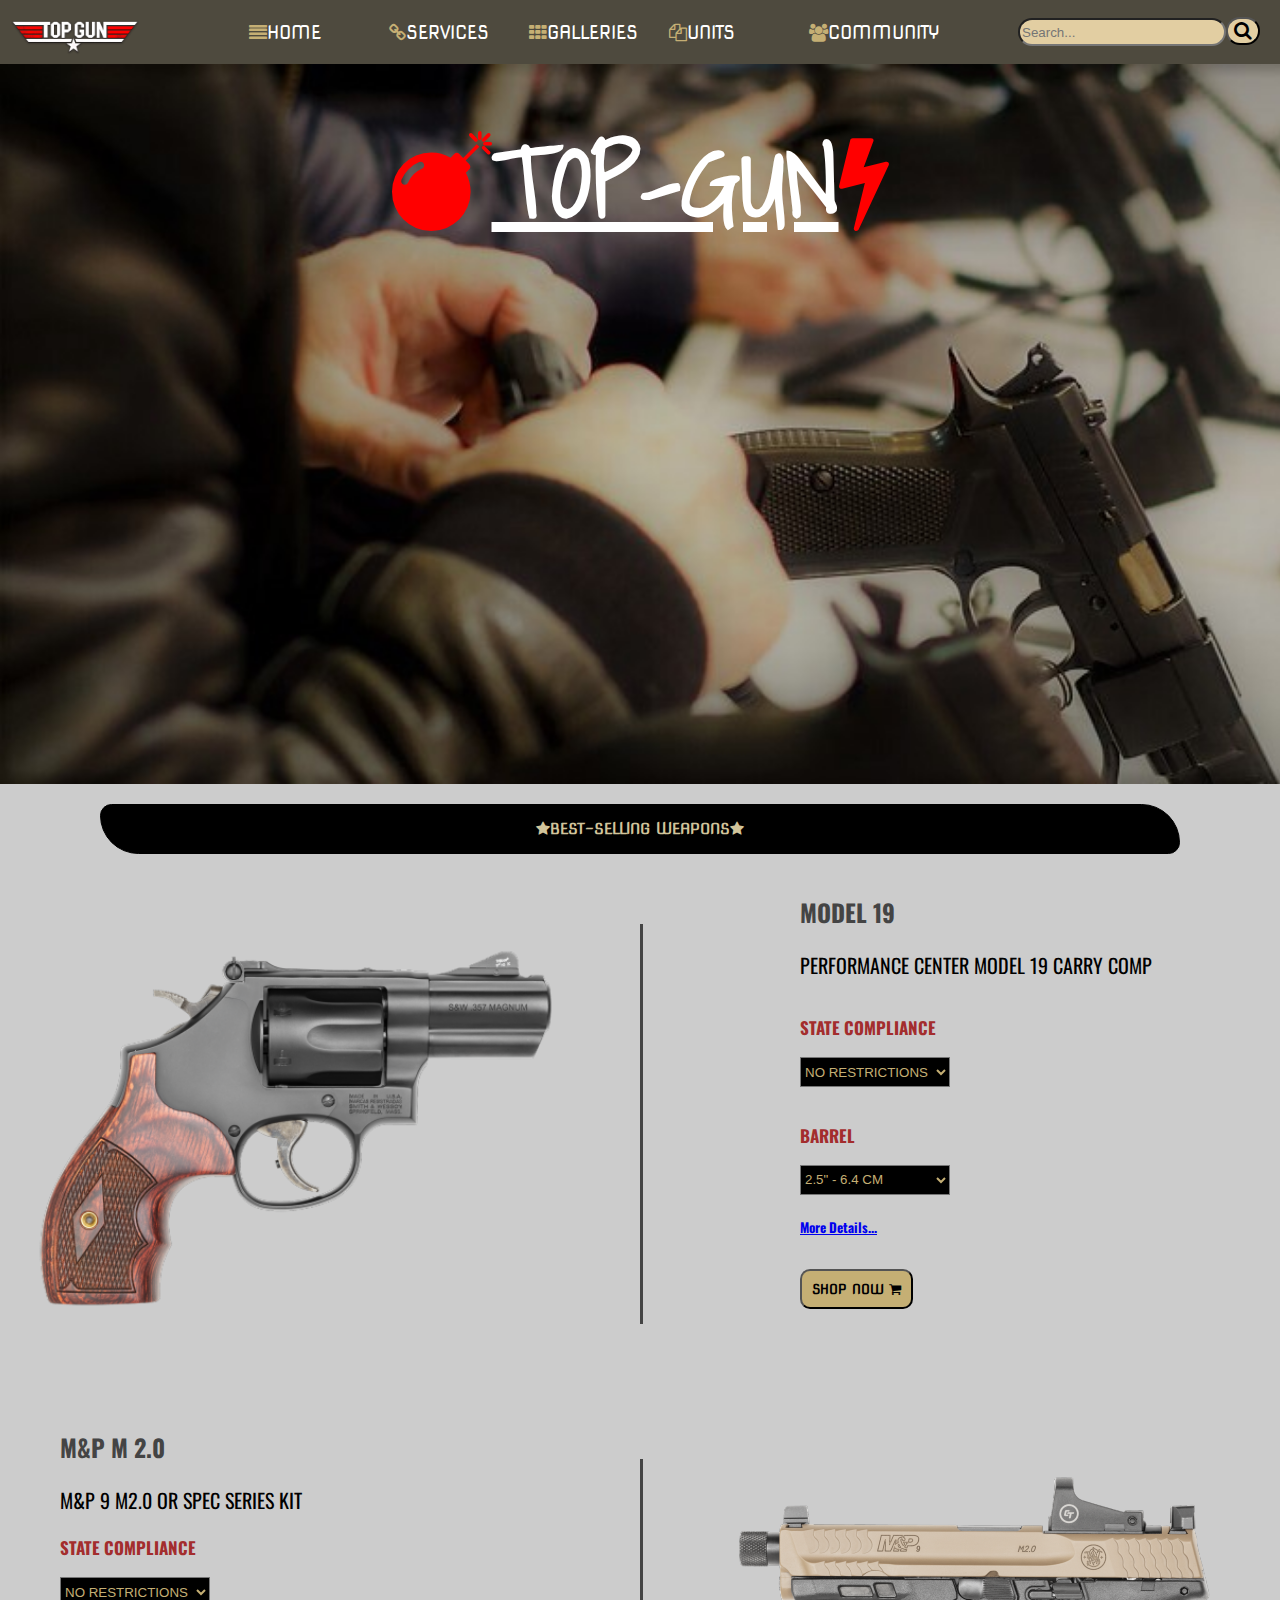
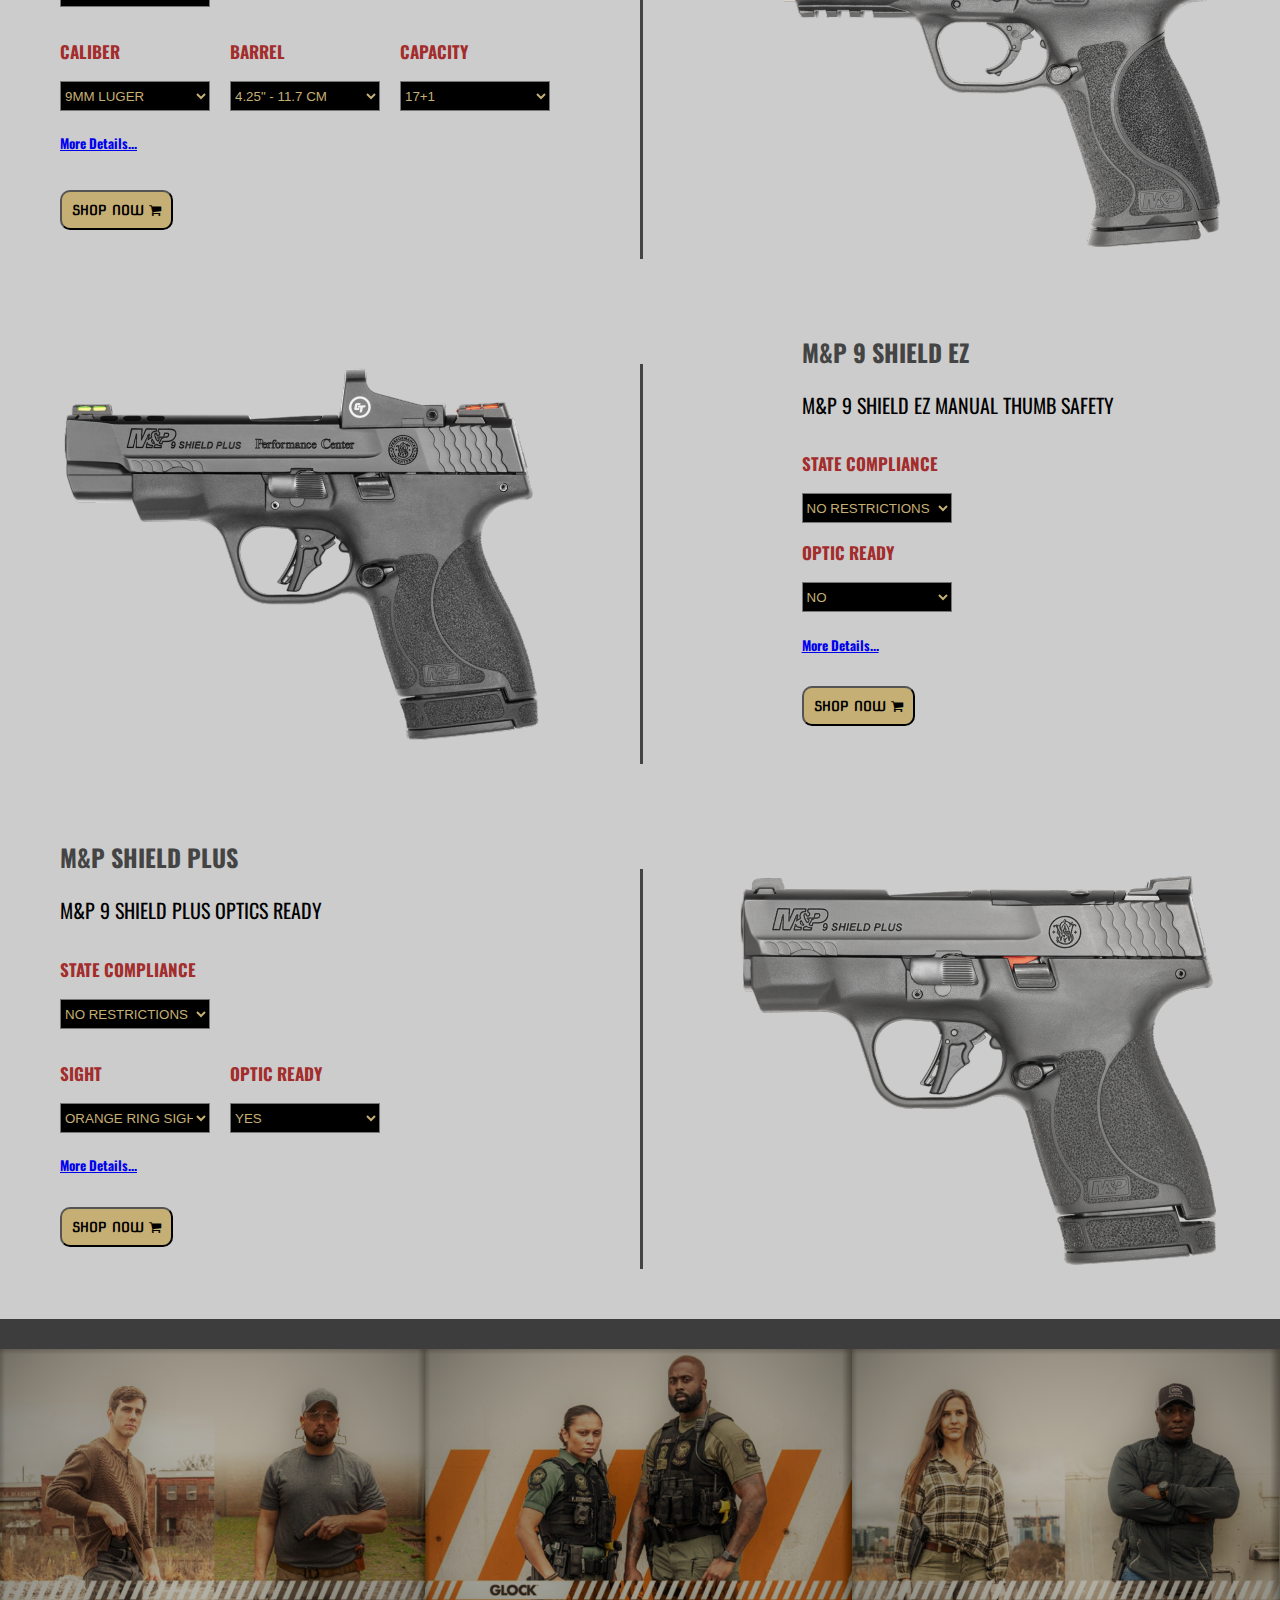
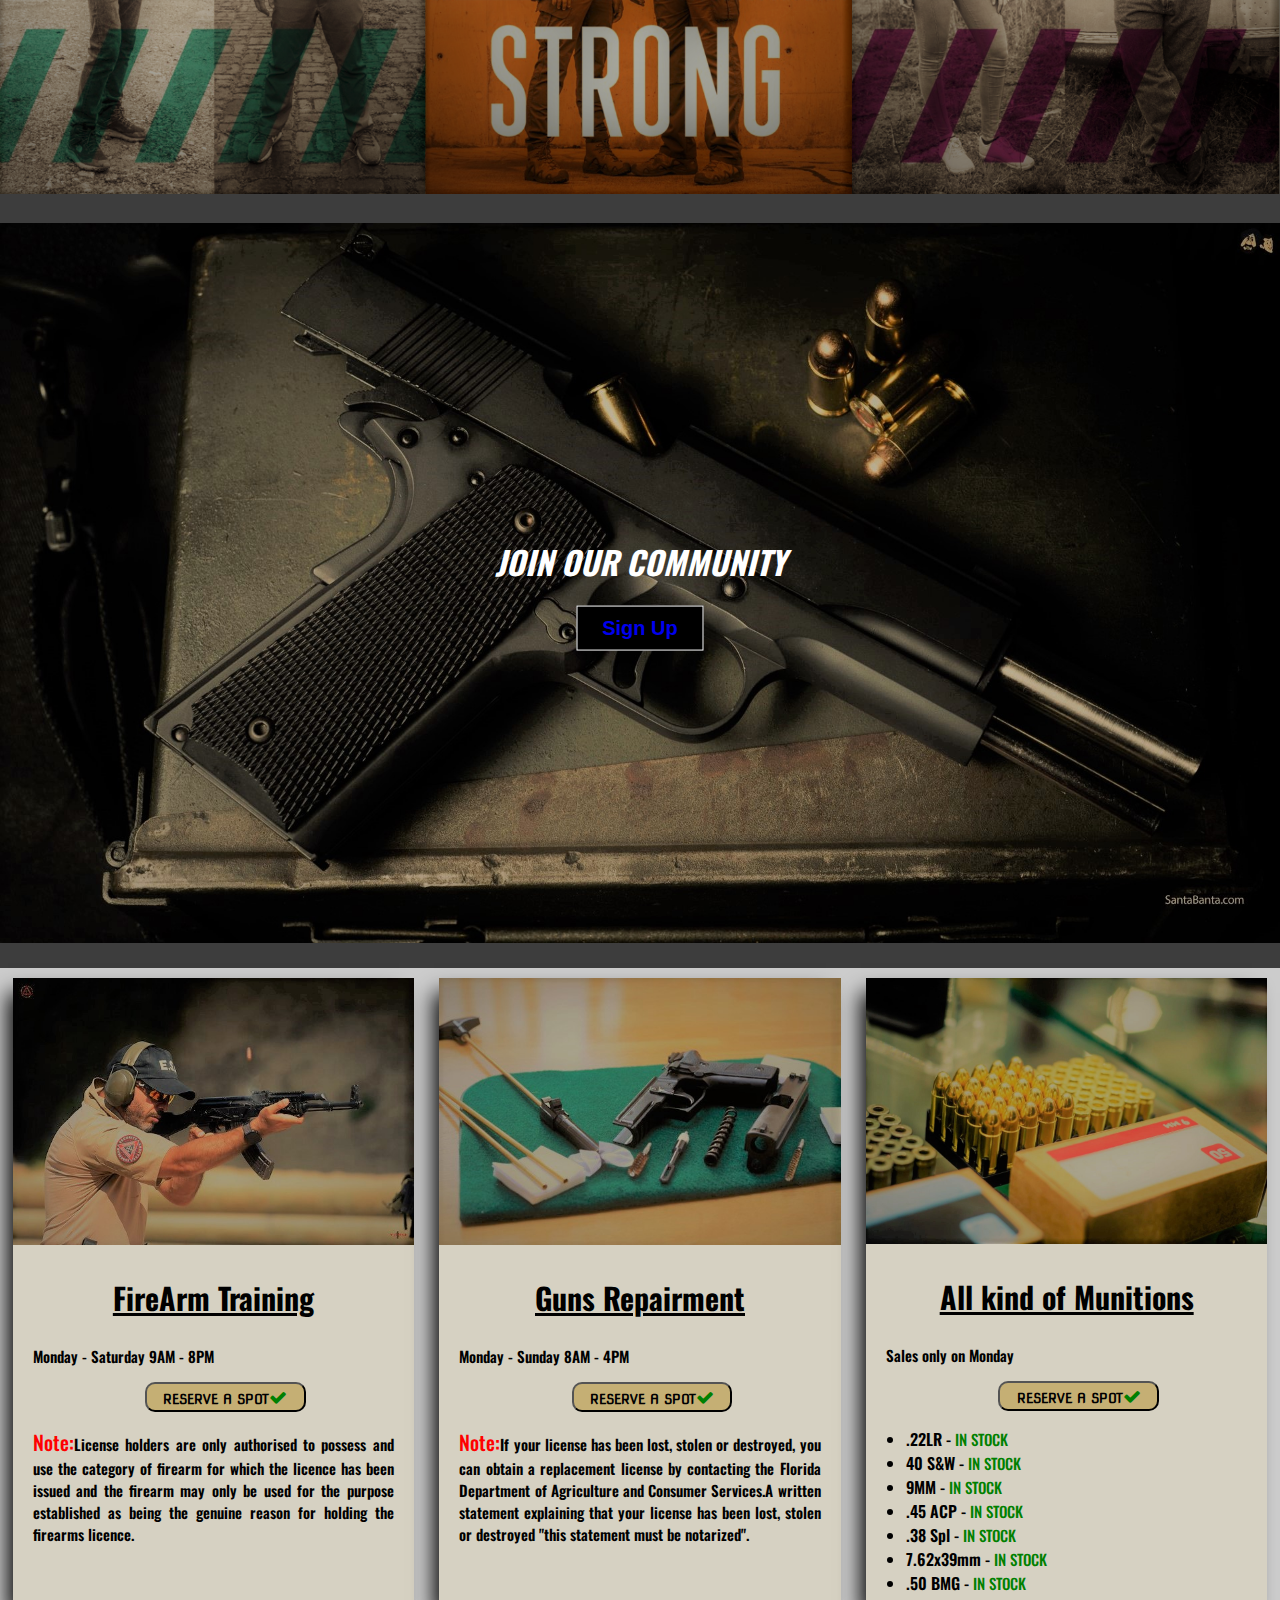
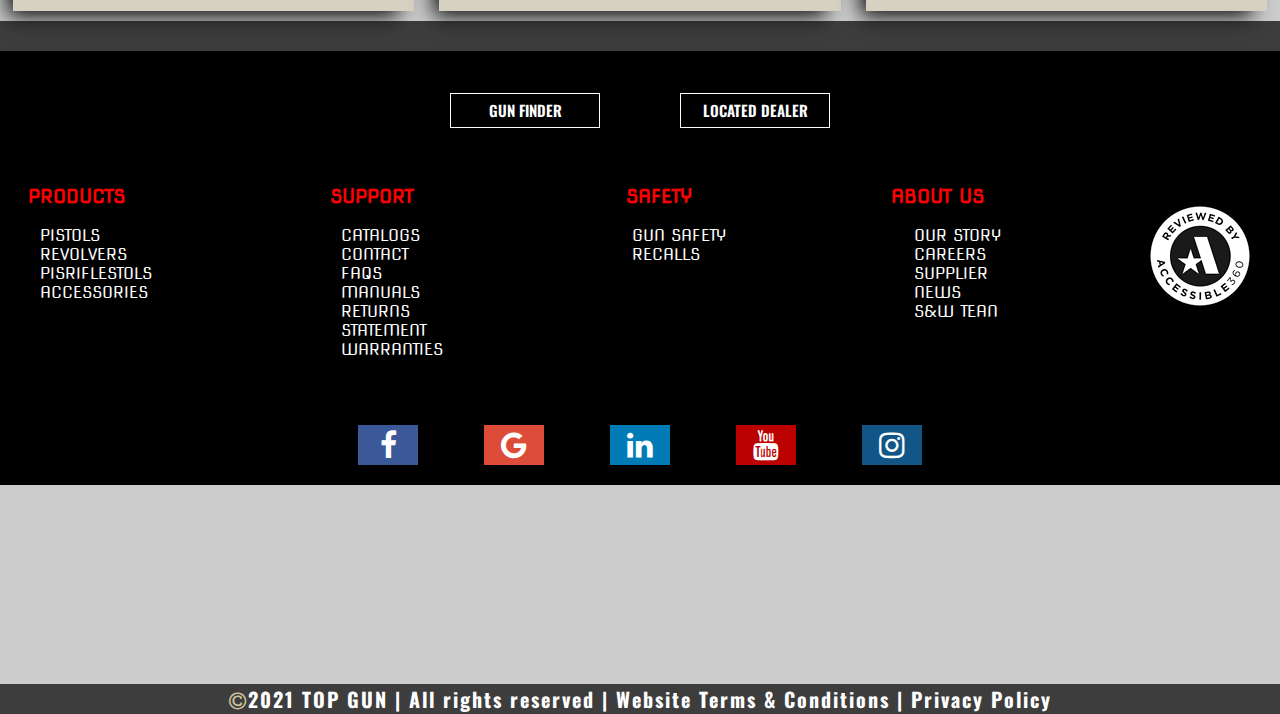
<file: index.html>
<!DOCTYPE html>
<html lang="en">
   <head>
      <meta charset="UTF-8">
      <meta http-equiv="X-UA-Compatible" content="IE=edge">
      <meta name="viewport" content="width=device-width, initial-scale=1.0">
      <title>TOP-GUN</title>
      <link rel="stylesheet" href="css\style.css">
   </head>
   <body>

      <!-- Navigation bar -->
      <div class="menu">
         <div class="logo">
            <img src="img\topgun.png" alt="logo">
         </div>
         <div class="nav">
            <ul>
               <li><a href="index.html"><i class="fa fa-align-justify"></i>HOME</a></li>
               <li><a href="#"><i class="fa fa-chain"></i>SERVICES</a></li>
               <li><a href="#"><i class="fa fa-th"></i>GALLERIES</a></li>
               <li><a href="#"><i class="fa fa-copy"></i>UNITS</a></li>
               <li><a href="#"><i class="fa fa-users"></i>COMMUNITY</a></li>
            </ul>
         </div>
         <div class="search-container">
            <input type="text" placeholder="Search..." name="search">
            <button type="submit"><i class="fa fa-search"></i></button>
         </div>
      </div>

      <!-- Full Image -->
      <div class="fullImage">
         <div class="text">
            <h1><i class="fa fa-bomb" aria-hidden="true"></i>TOP-GUN<i class="fa fa-bolt" aria-hidden="true"></i></h1>
         </div>
      </div>

      <!-- SELLING-->
      <div class="selling">
         <h3><i class="fa fa-star" aria-hidden="true"></i>BEST-SELLING WEAPONS<i class="fa fa-star" aria-hidden="true"></i></h3>
      </div>

      <!-- Article 1 -->
      <div class="article1">
         <div class="model1">
            <img src="img\model1.png" alt="model1">
         </div>
         <div class="vl"></div>
         <div class="notes">
            <h2>MODEL 19</h2>
            <p>PERFORMANCE CENTER MODEL 19 CARRY COMP</p>
            <div class="restrictions">
               <p>STATE COMPLIANCE</p>
               <select id="restrictions-details">
                  <option value="NO RESTRICTIONS">NO RESTRICTIONS</option>
                  <option value="MA">MA</option>
                  <option value="CA">CA</option>
               </select>
            </div>
            <div class="barrel">
               <p>BARREL</p>
               <select id="barrel">
                  <option value="first">2.5" - 6.4 CM</option>
                  <option value="second">3" - 7.6 CM</option>
               </select>
            </div>
            <div class="details">
               <h5><a href="details.html">More Details...</a></h5>
            </div>
            <button>SHOP NOW <i class="fa fa-shopping-cart" aria-hidden="true"></i></button>
         </div>
      </div>
      <div class="hr">
         <hr/>
      </div>

      <!-- Article 2 -->
      <div class="article2">
         <div class="notes">
            <h2>M&P M 2.0</h2>
            <p>M&P 9 M2.0 OR SPEC SERIES KIT</p>
            <div class="restrictions">
               <p>STATE COMPLIANCE</p>
               <select id="restrictions-details">
                  <option value="NO RESTRICTIONS">NO RESTRICTIONS</option>
                  <option value="MA">MA</option>
                  <option value="CA">CA</option>
               </select>
            </div>
            <div class="caliberBarrel">
               <div class="caliber">
                  <p>CALIBER</p>
                  <select name="caliber" id="caliberId">
                     <option value="9mm">9MM LUGER</option>
                     <option value="40s">40 S&W</option>
                     <option value="45">45 AUTO</option>
                  </select>
               </div>
               <div class="barrel">
                  <p>BARREL</p>
                  <select name="barrelselect" id="barrelselect">
                     <option value="4.25">4.25" - 11.7 CM</option>
                     <option value="4.6">4.6" - 10.8 CM</option>
                     <option value="5">5" - 12.7 CM</option>
                  </select>
               </div>
               <div class="capacity">
                  <p>CAPACITY</p>
                  <select name="capacitySelect" id="capacitySelect">
                     <option value="18">17+1</option>
                     <option value="16">15+1</option>
                     <option value="11">10+1</option>
                  </select>
               </div>
            </div>
            <div class="details">
               <h5><a href="details.html">More Details...</a></h5>
            </div>
            <button>SHOP NOW <i class="fa fa-shopping-cart" aria-hidden="true"></i></button>
         </div>
         <div class="v2"></div>
         <div class="model2">
            <img src="img\model2.png" alt="model2">
         </div>
      </div>
      <div class="hr">
         <hr/>
      </div>

      <!-- ARTICLE 3 -->
      <div class="article3">
         <div class="model3">
            <img src="img\model3.png" alt="model3">
         </div>
         <div class="v3"></div>
         <div class="notes">
            <h2>M&P 9 SHIELD EZ</h2>
            <p>M&P 9 SHIELD EZ MANUAL THUMB SAFETY</p>
            <div class="restrictions">
               <p>STATE COMPLIANCE</p>
               <select id="restrictions-details">
                  <option value="NO RESTRICTIONS">NO RESTRICTIONS</option>
                  <option value="MA">MA</option>
                  <option value="CA">CA</option>
               </select>
            </div>
            <div class="optic">
               <p>OPTIC READY</p>
               <select id="optic">
                  <option value="NO">NO</option>
                  <option value="yes">YES</option>
               </select>
            </div>
            <div class="details">
               <h5><a href="details.html">More Details...</a></h5>
            </div>
            <button>SHOP NOW <i class="fa fa-shopping-cart" aria-hidden="true"></i></button>
         </div>
      </div>
      <div class="hr">
         <hr/>
      </div>

      <!-- ARTICLE 4 -->
      <div class="article4">
         <div class="notes">
            <h2>M&P SHIELD PLUS</h2>
            <p>M&P 9 SHIELD PLUS OPTICS READY</p>
            <div class="restrictions">
               <p>STATE COMPLIANCE</p>
               <select id="restrictions-details">
                  <option value="NO RESTRICTIONS">NO RESTRICTIONS</option>
                  <option value="MA">MA</option>
                  <option value="CA">CA</option>
               </select>
            </div>
            <div class="sightoptic">
               <div class="sight">
                  <p>SIGHT</p>
                  <select name="sightselect" id="sightselect">
                     <option value="orange">ORANGE RING SIGHT</option>
                     <option value="white">WHITE DOT</option>
                  </select>
               </div>
               <div class="optic">
                  <p>OPTIC READY</p>
                  <select name="opticready" id="popticready">
                     <option value="YES">YES</option>
                     <option value="NO">NO</option>
                  </select>
               </div>
            </div>
            <div class="details">
               <h5><a href="details.html">More Details...</a></h5>
            </div>
            <button>SHOP NOW <i class="fa fa-shopping-cart" aria-hidden="true"></i></button>
         </div>
         <div class="v4"></div>
         <div class="model4">
            <img src="img\model4.png" alt="model4">
         </div>
      </div>
      <div class="blackborder">
      </div>

      <!-- TEAMS -->
      <div class="teamsphotos">
         <div class="team1"><img src="img\team1.PNG" alt="team1"></div>
         <div class="team2"><img src="img\team2.PNG" alt="team1"></div>
         <div class="team3"><img src="img\team3.PNG" alt="team1"></div>
      </div>
      <div class="blackborder">
      </div>

      <!-- SIGN UP WITH PHOTO BACKGROUND -->
      <div class="signUp">
         <div class="signUp-text">
            <h1>JOIN OUR COMMUNITY</h1>
            <button type="submit"><b><a href="signUpForm.html">Sign Up</a></b></button>
         </div>
      </div>
      <div class="blackborder">
      </div>
      
      <!-- STORES -->
      <div class="stores">
         <div class="store1">
            <img src="img\store1.png" alt="">
            <h2>FireArm Training</h2>
            <p>Monday - Saturday 9AM - 8PM</p>
            <button>RESERVE A SPOT<i class="fa fa-check" aria-hidden="true"></i></button>
            <p><span>Note:</span>License holders are only authorised to possess and use the category of firearm for which the licence has been issued and the firearm may only be used for the purpose established as being the genuine reason for holding the firearms licence.</p>
         </div>
         <div class="store2">
            <img src="img\store2.png" alt="">
            <h2>Guns Repairment</h2>
            <p>Monday - Sunday 8AM - 4PM</p>
            <button>RESERVE A SPOT<i class="fa fa-check" aria-hidden="true"></i></button>
            <p><span>Note:</span>If your license has been  lost, stolen or destroyed, you can obtain a replacement license by contacting the Florida Department of Agriculture and Consumer Services.A written statement explaining that your license has been lost, stolen or destroyed "this statement must be notarized".</p>
         </div>
         <div class="store3">
            <img src="img\store3.png" alt="">
            <h2>All kind of Munitions</h2>
            <p></i>Sales only on Monday</p>
            <button>RESERVE A SPOT<i class="fa fa-check" aria-hidden="true"></i></button>
            <ul>
               <li>.22LR - <span class="stock">IN STOCK</span></li>
               <li>40 S&W - <span class="stock">IN STOCK</span></li>
               <li>9MM - <span class="stock">IN STOCK</span></li>
               <li>.45 ACP - <span class="stock">IN STOCK</span></li>
               <li>.38 Spl - <span class="stock">IN STOCK</span></li>
               <li>7.62x39mm - <span class="stock">IN STOCK</span></li>
               <li>.50 BMG - <span class="stock">IN STOCK</span></li>
            </ul>
         </div>
      </div>
      <div class="blackborder1">
      </div>

      <!-- FOOTER -->
      <div class="footer">
         <div class="row1">
            <div class="gunFinder">
               <button>GUN FINDER</button>
            </div>
            <div class="locateDealer">
               <button>LOCATED DEALER</button>
            </div>
         </div>
         <div class="row2">
            <div class="products">
               <h3>PRODUCTS</h3>
               <ul>
                  <li><a href="#">PISTOLS</a></li>
                  <li><a href="#">REVOLVERS</a></li>
                  <li><a href="#">PISRIFLESTOLS</a></li>
                  <li><a href="#">ACCESSORIES</a></li>
               </ul>
            </div>
            <div class="support">
               <h3>SUPPORT</h3>
               <ul>
                  <li><a href="#">CATALOGS</a></li>
                  <li><a href="#">CONTACT</a></li>
                  <li><a href="#">FAQS</a></li>
                  <li><a href="#">MANUALS</a></li>
                  <li><a href="#">RETURNS</a></li>
                  <li><a href="#">STATEMENT</a></li>
                  <li><a href="#">WARRANTIES</a></li>
               </ul>
            </div>
            <div class="safety">
               <h3>SAFETY</h3>
               <ul>
                  <li><a href="#">GUN SAFETY</a></li>
                  <li><a href="#">RECALLS</a></li>
               </ul>
            </div>
            <div class="aboutUs">
               <h3>ABOUT US</h3>
               <ul>
                  <li><a href="#">OUR STORY</a></li>
                  <li><a href="#">CAREERS</a></li>
                  <li><a href="#">SUPPLIER</a></li>
                  <li><a href="#">NEWS</a></li>
                  <li><a href="#">S&W TEAN</a></li>
               </ul>
            </div>
            <div class="logo">
               <img src="img\logo.png" alt="">
            </div>
         </div>
         <div class="row3">
            <div class="socialmedias">
               <a href="#" class="fa fa-facebook"></a>
               <a href="#" class="fa fa-google"></a>
               <a href="#" class="fa fa-linkedin"></a>
               <a href="#" class="fa fa-youtube"></a>
               <a href="#" class="fa fa-instagram"></a>
            </div>
         </div>
      </div>

      <!-- MAP   -->
      <div class="map">
         <iframe src="https://www.google.com/maps/embed?pb=!1m18!1m12!1m3!1d3299.178721228633!2d-80.69626286262242!3d34.21845472501584!2m3!1f0!2f0!3f0!3m2!1i1024!2i768!4f13.1!3m3!1m2!1s0x8855f95744ae5115%3A0x85f86283aeef76d6!2sTop%20Gun%20Indoor%20Pistol%20Range%20LLC!5e0!3m2!1sen!2s!4v1634065229550!5m2!1sen!2s" loading="lazy"></iframe>
      </div>
      
      <!-- NOTES OF FOOTER -->
      <div class="notesFooter">
         <h4><i class="fa fa-copyright" aria-hidden="true"></i>2021 TOP GUN | All rights reserved | Website Terms & Conditions | Privacy Policy</h4>
      </div>
   </body>
   <!-- LINKS -->
   <link rel="stylesheet" href="https://cdnjs.cloudflare.com/ajax/libs/font-awesome/4.7.0/css/font-awesome.min.css">
   <link rel="preconnect" href="https://fonts.googleapis.com">
   <link rel="preconnect" href="https://fonts.gstatic.com" crossorigin>
   <link href="https://fonts.googleapis.com/css2?family=Nova+Square&display=swap" rel="stylesheet">
   <link rel="preconnect" href="https://fonts.googleapis.com">
   <link rel="preconnect" href="https://fonts.gstatic.com" crossorigin>
   <link href="https://fonts.googleapis.com/css2?family=Birthstone&family=Italianno&family=Shadows+Into+Light&display=swap" rel="stylesheet">
   <link rel="preconnect" href="https://fonts.googleapis.com">
   <link rel="preconnect" href="https://fonts.gstatic.com" crossorigin>
   <link href="https://fonts.googleapis.com/css2?family=Birthstone&family=Fredoka+One&family=Italianno&family=Shadows+Into+Light&display=swap" rel="stylesheet">
   <link rel="preconnect" href="https://fonts.googleapis.com">
   <link rel="preconnect" href="https://fonts.gstatic.com" crossorigin>
   <link href="https://fonts.googleapis.com/css2?family=Oswald:wght@300&display=swap" rel="stylesheet">
</html>
</file>
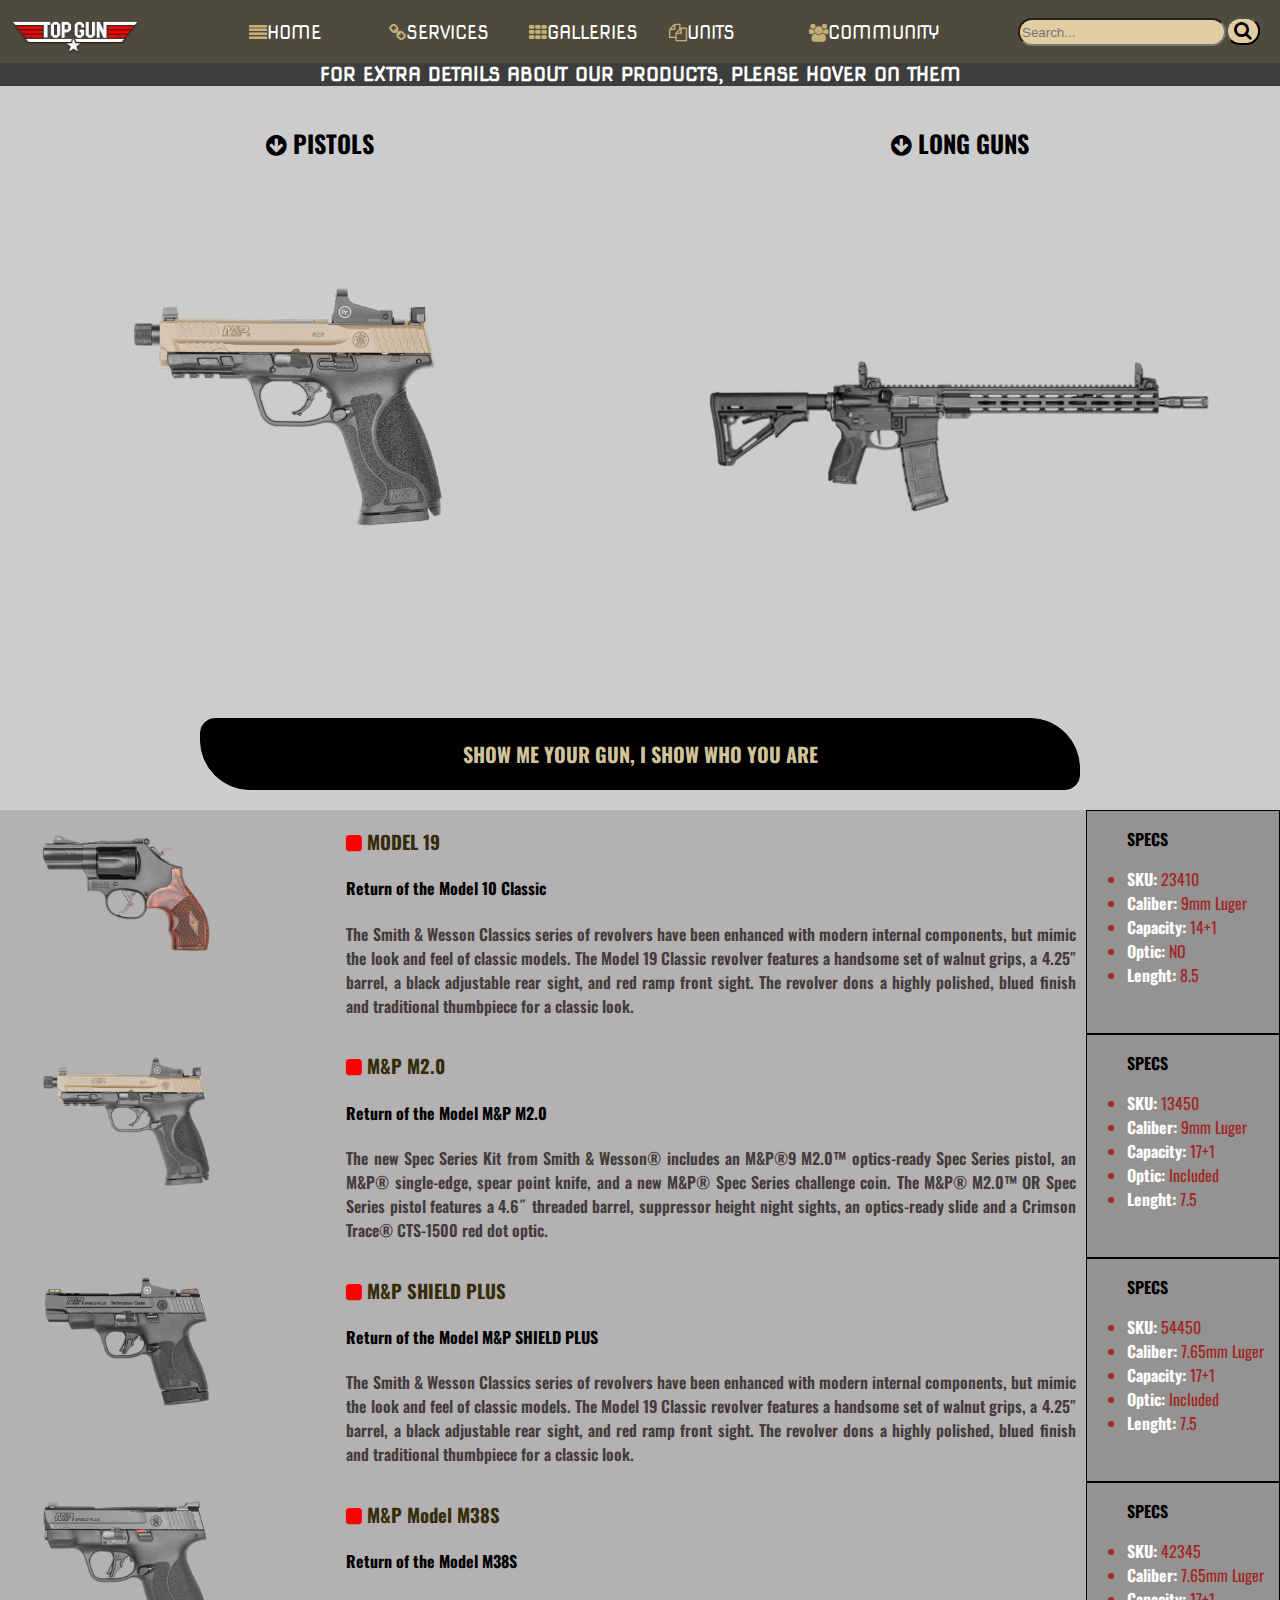
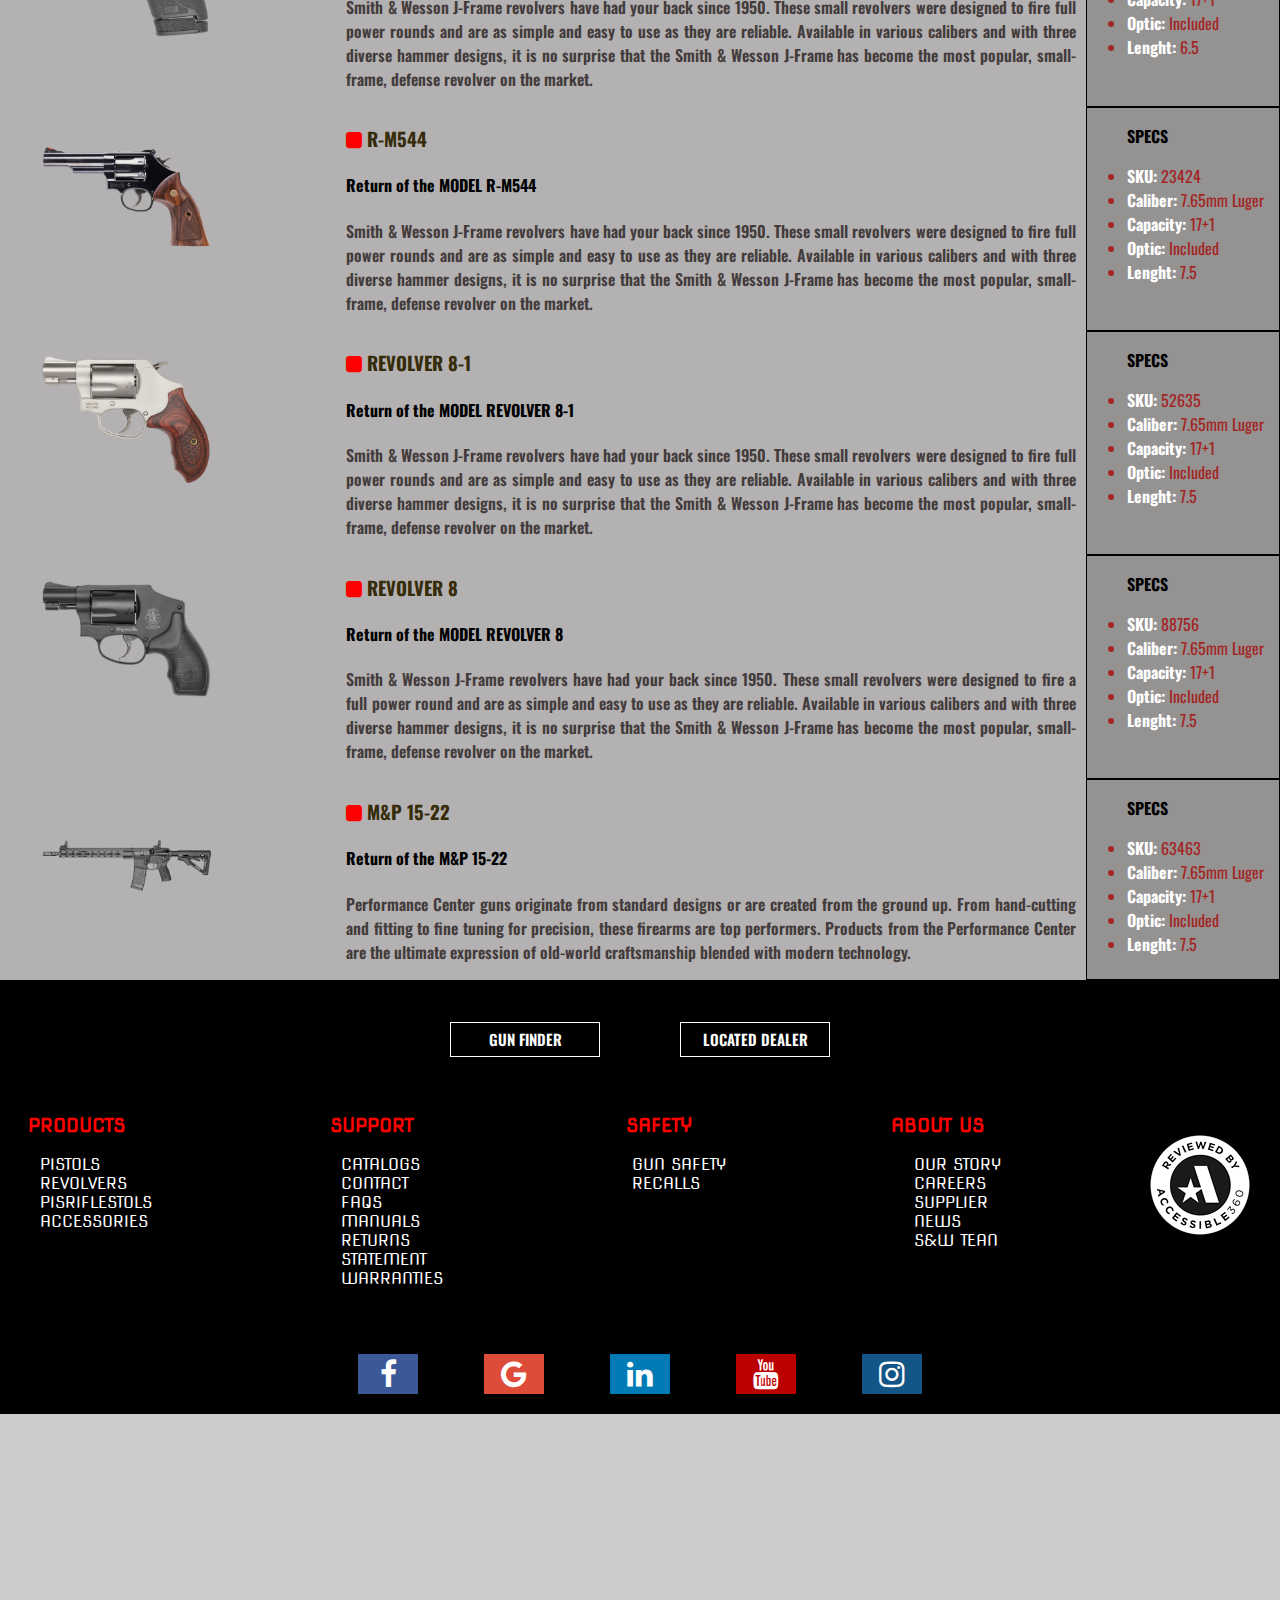
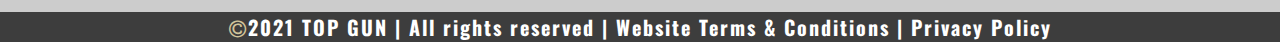
<file: details.html>
<!DOCTYPE html>
<html lang="en">
   <head>
      <meta charset="UTF-8">
      <meta http-equiv="X-UA-Compatible" content="IE=edge">
      <meta name="viewport" content="width=device-width, initial-scale=1.0">
      <link rel="stylesheet" href="css\details.css">
      <link rel="stylesheet" href="css\style.css">
      <title>Details of Products</title>
   </head>

   <!-- Navigation bar -->
   <div class="menu">
      <div class="logo">
         <img src="img\topgun.png" alt="logo">
      </div>
      <div class="nav">
         <ul>
            <li><a href="index.html"><i class="fa fa-align-justify"></i>HOME</a></li>
            <li><a href="#"><i class="fa fa-chain"></i>SERVICES</a></li>
            <li><a href="#"><i class="fa fa-th"></i>GALLERIES</a></li>
            <li><a href="#"><i class="fa fa-copy"></i>UNITS</a></li>
            <li><a href="#"><i class="fa fa-users"></i>COMMUNITY</a></li>
         </ul>
      </div>
      <div class="search-container">
         <input type="text" placeholder="Search..." name="search">
         <button type="submit"><i class="fa fa-search"></i></button>
      </div>
   </div>

   <!-- DETAILS NOTIFY -->
   <div class="detailsNotify">
      <h3>FOR EXTRA DETAILS ABOUT OUR PRODUCTS, PLEASE HOVER ON THEM</h3>
   </div>

   <!-- DETAILS CONTAINERS -->
   <div class="divi">
      <div class="container">
         <h2><i class="fa fa-arrow-circle-down" aria-hidden="true"></i> PISTOLS</h2>
         <img src="img\model2.png" alt="Avatar" class="image">
         <div class="overlay">
            <div class="text">
               <h1>SHORT GUNS</h1>
               After the revolver, the semi-automatic pistol was the next step in the development of the pistol. By avoiding multiple chambers—which need to be individually reloaded—semi-automatic pistols delivered faster rates of fire and required only a few seconds to reload, by pushing a button or flipping a switch, and the magazine slides out to be replaced by a fully-loaded one. In blowback-type semi-automatics, the recoil force is used to push the slide back and eject the shell (if any) so that the magazine spring can push another round up; then as the slide returns, it chambers the round. An example of a modern blowback action semi-automatic pistol is the Walther PPK. Blowback pistols are some of the more simply designed handguns. Many semi-automatic pistols today operate using short-recoil. This design is often coupled with the Browning type tilting barrel.A machine pistol is a pistol that is capable of burst-fire or fully automatic fire. The first machine pistol was produced by the Austro-Hungarian Empire in 1916, as the Steyr Repetierpistole M1912/P16, and the term is derived from the German word maschinenpistolen.
            </div>
         </div>
      </div>
      <div class="container2">
         <h2><i class="fa fa-arrow-circle-down" aria-hidden="true"></i> LONG GUNS</h2>
         <img src="img\model5.png" alt="Avatar" class="image">
         <div class="overlay2">
            <div class="text">
               <h1>AUTOMATIC RIFFLES</h1>
               Almost all long-arms have front grips (forearms) and shoulder stocks, which provides the user the ability to hold the firearm more steadily than a handgun. In addition, the long barrel of a long gun usually provides a longer distance between the front and rear sights, providing the user with more precision when aiming. The presence of a stock makes the use of a telescopic sight or red dot sight easier than with a hand gun.
               The mass of a long gun is usually greater than that of a short gun, making the long gun more expensive to transport, and more difficult and tiring to carry. The increased moment of inertia makes the long gun slower and more difficult to traverse and elevate, and it is thus slower and more difficult to adjust the aim. However, this also results in greater stability in aiming. The greater amount of material in a long gun tends to make it more expensive to manufacture, other factors being equal. The greater size makes it more difficult to conceal, and more inconvenient to use in confined quarters, as well as requiring a larger storage space.[4]
               As long guns include a stock which is braced against the shoulder, the recoil when firing is transferred directly into the body of the user. This allows better control of aim than handguns.
            </div>
         </div>
      </div>
   </div>
   <div class="productsheader">
      <h3>SHOW ME YOUR GUN, I SHOW WHO YOU ARE</h3>
   </div>

   <!-- PRODUCTS -->
   <div class="product1">
      <div class="productimage">
         <img src="imgProducts\product1.png" alt="model1">
      </div>
      <div class="product1text">
         <h3><i class="fa fa-square" aria-hidden="true"></i> MODEL 19</h3>
         <h4>Return of the Model 10 Classic</h4>
         <p>The Smith & Wesson Classics series of revolvers have been enhanced with modern internal components, but mimic the look and feel of classic models.  The Model 19 Classic revolver features a handsome set of walnut grips, a 4.25″ barrel, a black adjustable rear sight, and red ramp front sight.  The revolver dons a highly polished, blued finish and traditional thumbpiece for a classic look.</p>
      </div>
      <div class="specs">
         <ul>
            <p>SPECS</p>
            <li><span>SKU: </span> 23410</li>
            <li><span>Caliber: </span> 9mm Luger</li>
            <li><span>Capacity: </span> 14+1</li>
            <li><span>Optic: </span> NO</li>
            <li><span>Lenght: </span> 8.5</li>
         </ul>
      </div>
   </div>
   <div class="product1">
      <div class="productimage">
         <img src="imgProducts\product2.png" alt="model1">
      </div>
      <div class="product1text">
         <h3><i class="fa fa-square" aria-hidden="true"></i> M&P M2.0</h3>
         <h4>Return of the Model M&P M2.0</h4>
         <p>The new Spec Series Kit from Smith & Wesson® includes an M&P®9 M2.0™ optics-ready Spec Series pistol, an M&P® single-edge, spear point knife, and a new M&P® Spec Series challenge coin. The M&P® M2.0™ OR Spec Series pistol features a 4.6˝ threaded barrel, suppressor height night sights, an optics-ready slide and a Crimson Trace® CTS-1500 red dot optic.</p>
      </div>
      <div class="specs">
         <ul>
            <p>SPECS</p>
            <li><span>SKU: </span> 13450</li>
            <li><span>Caliber: </span> 9mm Luger</li>
            <li><span>Capacity: </span> 17+1</li>
            <li><span>Optic: </span> Included</li>
            <li><span>Lenght: </span> 7.5</li>
         </ul>
      </div>
   </div>
   <div class="product1">
      <div class="productimage">
         <img src="imgProducts\product3.png" alt="model1">
      </div>
      <div class="product1text">
         <h3><i class="fa fa-square" aria-hidden="true"></i> M&P SHIELD PLUS</h3>
         <h4>Return of the Model M&P SHIELD PLUS</h4>
         <p>The Smith & Wesson Classics series of revolvers have been enhanced with modern internal components, but mimic the look and feel of classic models.  The Model 19 Classic revolver features a handsome set of walnut grips, a 4.25″ barrel, a black adjustable rear sight, and red ramp front sight.  The revolver dons a highly polished, blued finish and traditional thumbpiece for a classic look.</p>
      </div>
      <div class="specs">
         <ul>
            <p>SPECS</p>
            <li><span>SKU: </span> 54450</li>
            <li><span>Caliber: </span> 7.65mm Luger</li>
            <li><span>Capacity: </span> 17+1</li>
            <li><span>Optic: </span> Included</li>
            <li><span>Lenght: </span> 7.5</li>
         </ul>
      </div>
   </div>
   <div class="product1">
      <div class="productimage">
         <img src="imgProducts\product4.png" alt="model1">
      </div>
      <div class="product1text">
         <h3><i class="fa fa-square" aria-hidden="true"></i> M&P Model M38S</h3>
         <h4>Return of the Model M38S</h4>
         <p>Smith & Wesson J-Frame revolvers have had your back since 1950.  These small revolvers were designed to fire full power rounds and are as simple and easy to use as they are reliable.  Available in various calibers and with three diverse hammer designs, it is no surprise that the Smith & Wesson J-Frame has become the most popular, small-frame, defense revolver on the market.</p>
      </div>
      <div class="specs">
         <ul>
            <p>SPECS</p>
            <li><span>SKU: </span> 42345</li>
            <li><span>Caliber: </span> 7.65mm Luger</li>
            <li><span>Capacity: </span> 17+1</li>
            <li><span>Optic: </span> Included</li>
            <li><span>Lenght: </span> 6.5</li>
         </ul>
      </div>
   </div>
   <div class="product1">
      <div class="productimage">
         <img src="imgProducts\product5.png" alt="model1">
      </div>
      <div class="product1text">
         <h3><i class="fa fa-square" aria-hidden="true"></i> R-M544</h3>
         <h4>Return of the MODEL R-M544</h4>
         <p>Smith & Wesson J-Frame revolvers have had your back since 1950.  These small revolvers were designed to fire full power rounds and are as simple and easy to use as they are reliable.  Available in various calibers and with three diverse hammer designs, it is no surprise that the Smith & Wesson J-Frame has become the most popular, small-frame, defense revolver on the market.</p>
      </div>
      <div class="specs">
         <ul>
            <p>SPECS</p>
            <li><span>SKU: </span> 23424</li>
            <li><span>Caliber: </span> 7.65mm Luger</li>
            <li><span>Capacity: </span> 17+1</li>
            <li><span>Optic: </span> Included</li>
            <li><span>Lenght: </span> 7.5</li>
         </ul>
      </div>
   </div>
   <div class="product1">
      <div class="productimage">
         <img src="imgProducts\product6.png" alt="model1">
      </div>
      <div class="product1text">
         <h3><i class="fa fa-square" aria-hidden="true"></i> REVOLVER 8-1</h3>
         <h4>Return of the MODEL REVOLVER 8-1</h4>
         <p>Smith & Wesson J-Frame revolvers have had your back since 1950.  These small revolvers were designed to fire full power rounds and are as simple and easy to use as they are reliable.  Available in various calibers and with three diverse hammer designs, it is no surprise that the Smith & Wesson J-Frame has become the most popular, small-frame, defense revolver on the market.</p>
      </div>
      <div class="specs">
         <ul>
            <p>SPECS</p>
            <li><span>SKU: </span> 52635</li>
            <li><span>Caliber: </span> 7.65mm Luger</li>
            <li><span>Capacity: </span> 17+1</li>
            <li><span>Optic: </span> Included</li>
            <li><span>Lenght: </span> 7.5</li>
         </ul>
      </div>
   </div>
   <div class="product1">
      <div class="productimage">
         <img src="imgProducts\product7.png" alt="model1">
      </div>
      <div class="product1text">
         <h3><i class="fa fa-square" aria-hidden="true"></i> REVOLVER 8</h3>
         <h4>Return of the MODEL REVOLVER 8</h4>
         <p>Smith & Wesson J-Frame revolvers have had your back since 1950.  These small revolvers were designed to fire a full power round and are as simple and easy to use as they are reliable.  Available in various calibers and with three diverse hammer designs, it is no surprise that the Smith & Wesson J-Frame has become the most popular, small-frame, defense revolver on the market.</p>
      </div>
      <div class="specs">
         <ul>
            <p>SPECS</p>
            <li><span>SKU: </span> 88756</li>
            <li><span>Caliber: </span> 7.65mm Luger</li>
            <li><span>Capacity: </span> 17+1</li>
            <li><span>Optic: </span> Included</li>
            <li><span>Lenght: </span> 7.5</li>
         </ul>
      </div>
   </div>
   <div class="product1">
      <div class="productimage">
         <img src="imgProducts\product8.png" alt="model1">
      </div>
      <div class="product1text">
         <h3><i class="fa fa-square" aria-hidden="true"></i> M&P 15-22</h3>
         <h4>Return of the M&P 15-22</h4>
         <p>Performance Center guns originate from standard designs or are created from the ground up. From hand-cutting and fitting to fine tuning for precision, these firearms are top performers. Products from the Performance Center are the ultimate expression of old-world craftsmanship blended with modern technology.</p>
      </div>
      <div class="specs">
         <ul>
            <p>SPECS</p>
            <li><span>SKU: </span> 63463</li>
            <li><span>Caliber: </span> 7.65mm Luger</li>
            <li><span>Capacity: </span> 17+1</li>
            <li><span>Optic: </span> Included</li>
            <li><span>Lenght: </span> 7.5</li>
         </ul>
      </div>
   </div>

   <!-- FOOTER -->
   <div class="footer">
      <div class="row1">
         <div class="gunFinder">
            <button>GUN FINDER</button>
         </div>
         <div class="locateDealer">
            <button>LOCATED DEALER</button>
         </div>
      </div>
      <div class="row2">
         <div class="products">
            <h3>PRODUCTS</h3>
            <ul>
               <li><a href="#">PISTOLS</a></li>
               <li><a href="#">REVOLVERS</a></li>
               <li><a href="#">PISRIFLESTOLS</a></li>
               <li><a href="#">ACCESSORIES</a></li>
            </ul>
         </div>
         <div class="support">
            <h3>SUPPORT</h3>
            <ul>
               <li><a href="#">CATALOGS</a></li>
               <li><a href="#">CONTACT</a></li>
               <li><a href="#">FAQS</a></li>
               <li><a href="#">MANUALS</a></li>
               <li><a href="#">RETURNS</a></li>
               <li><a href="#">STATEMENT</a></li>
               <li><a href="#">WARRANTIES</a></li>
            </ul>
         </div>
         <div class="safety">
            <h3>SAFETY</h3>
            <ul>
               <li><a href="#">GUN SAFETY</a></li>
               <li><a href="#">RECALLS</a></li>
            </ul>
         </div>
         <div class="aboutUs">
            <h3>ABOUT US</h3>
            <ul>
               <li><a href="#">OUR STORY</a></li>
               <li><a href="#">CAREERS</a></li>
               <li><a href="#">SUPPLIER</a></li>
               <li><a href="#">NEWS</a></li>
               <li><a href="#">S&W TEAN</a></li>
            </ul>
         </div>
         <div class="logo">
            <img src="img\logo.png" alt="">
         </div>
      </div>
      <div class="row3">
         <div class="socialmedias">
            <a href="#" class="fa fa-facebook"></a>
            <a href="#" class="fa fa-google"></a>
            <a href="#" class="fa fa-linkedin"></a>
            <a href="#" class="fa fa-youtube"></a>
            <a href="#" class="fa fa-instagram"></a>
         </div>
      </div>
   </div>

   <!-- MAP   -->
   <div class="map">
      <iframe src="https://www.google.com/maps/embed?pb=!1m18!1m12!1m3!1d3299.178721228633!2d-80.69626286262242!3d34.21845472501584!2m3!1f0!2f0!3f0!3m2!1i1024!2i768!4f13.1!3m3!1m2!1s0x8855f95744ae5115%3A0x85f86283aeef76d6!2sTop%20Gun%20Indoor%20Pistol%20Range%20LLC!5e0!3m2!1sen!2s!4v1634065229550!5m2!1sen!2s" loading="lazy"></iframe>
   </div>

   <!-- NOTES OF FOOTER -->
   <div class="notesFooter">
      <h4><i class="fa fa-copyright" aria-hidden="true"></i>2021 TOP GUN | All rights reserved | Website Terms & Conditions | Privacy Policy</h4>
   </div>
   <body>
   </body>
   
   <!-- LINKS -->
   <link rel="stylesheet" href="https://cdnjs.cloudflare.com/ajax/libs/font-awesome/4.7.0/css/font-awesome.min.css">
   <link rel="preconnect" href="https://fonts.googleapis.com">
   <link rel="preconnect" href="https://fonts.gstatic.com" crossorigin>
   <link href="https://fonts.googleapis.com/css2?family=Nova+Square&display=swap" rel="stylesheet">
   <link rel="preconnect" href="https://fonts.googleapis.com">
   <link rel="preconnect" href="https://fonts.gstatic.com" crossorigin>
   <link href="https://fonts.googleapis.com/css2?family=Birthstone&family=Italianno&family=Shadows+Into+Light&display=swap" rel="stylesheet">
   <link rel="preconnect" href="https://fonts.googleapis.com">
   <link rel="preconnect" href="https://fonts.gstatic.com" crossorigin>
   <link href="https://fonts.googleapis.com/css2?family=Birthstone&family=Fredoka+One&family=Italianno&family=Shadows+Into+Light&display=swap" rel="stylesheet">
   <link rel="preconnect" href="https://fonts.googleapis.com">
   <link rel="preconnect" href="https://fonts.gstatic.com" crossorigin>
   <link href="https://fonts.googleapis.com/css2?family=Oswald:wght@300&display=swap" rel="stylesheet">
</html>
</file>
